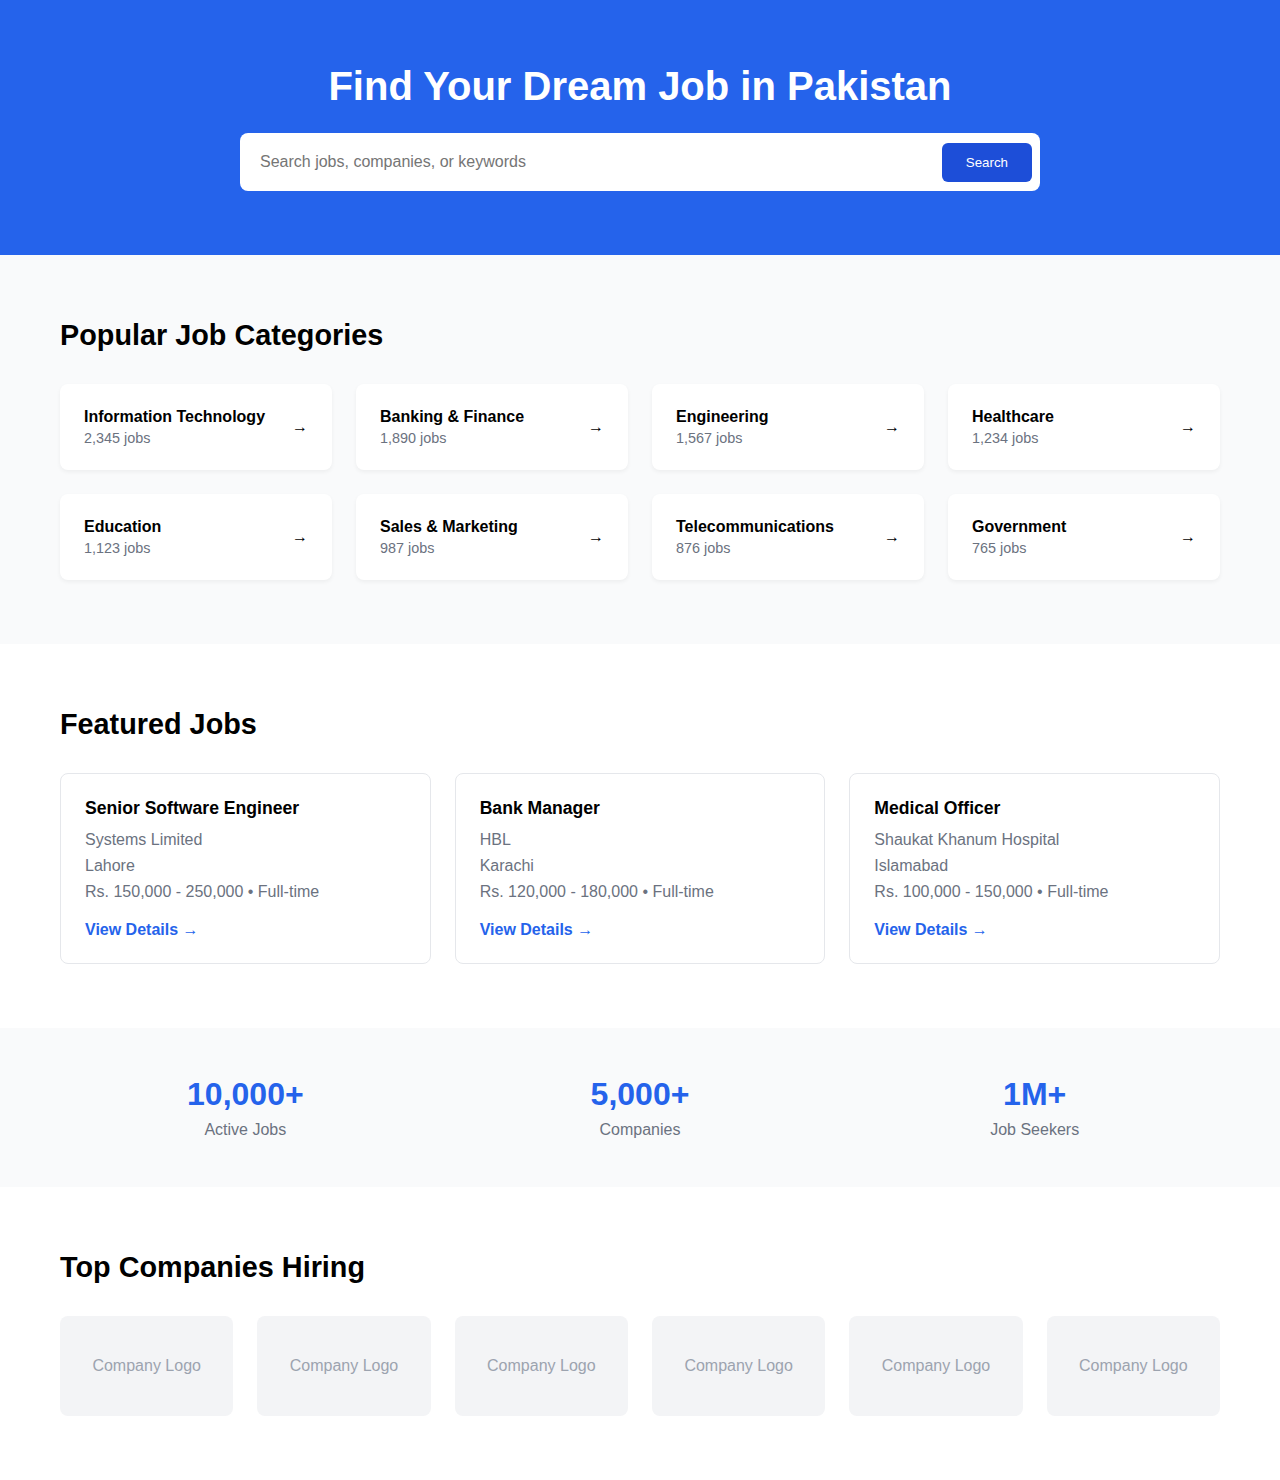
<file: index.html>
<!DOCTYPE html>
<html lang="en">
<head>
    <meta charset="UTF-8">
    <meta name="viewport" content="width=device-width, initial-scale=1.0">
    <title>Job Portal - Pakistan</title>
    <style>
        * {
            margin: 0;
            padding: 0;
            box-sizing: border-box;
            font-family: Arial, sans-serif;
        }

        .container {
            max-width: 1200px;
            margin: 0 auto;
            padding: 0 20px;
        }

        /* Hero Section */
        .hero {
            background-color: #2563eb;
            color: white;
            padding: 64px 0;
            text-align: center;
        }

        .hero h1 {
            font-size: 2.5rem;
            margin-bottom: 24px;
        }

        .search-box {
            max-width: 800px;
            margin: 0 auto;
            background: white;
            padding: 8px;
            border-radius: 8px;
            display: flex;
            align-items: center;
        }

        .search-box input {
            flex: 1;
            padding: 12px;
            border: none;
            outline: none;
            font-size: 1rem;
        }

        .search-btn {
            background: #1d4ed8;
            color: white;
            padding: 12px 24px;
            border: none;
            border-radius: 6px;
            cursor: pointer;
        }

        .search-btn:hover {
            background: #1e40af;
        }

        /* Job Categories */
        .categories {
            padding: 64px 0;
            background: #f9fafb;
        }

        .section-title {
            font-size: 1.8rem;
            margin-bottom: 32px;
        }

        .categories-grid {
            display: grid;
            grid-template-columns: repeat(auto-fit, minmax(250px, 1fr));
            gap: 24px;
        }

        .category-card {
            background: white;
            padding: 24px;
            border-radius: 8px;
            box-shadow: 0 2px 4px rgba(0,0,0,0.05);
            transition: box-shadow 0.3s ease;
        }

        .category-card:hover {
            box-shadow: 0 4px 6px rgba(0,0,0,0.1);
        }

        .category-info {
            display: flex;
            align-items: center;
            justify-content: space-between;
        }

        .category-name {
            font-weight: 600;
            margin-bottom: 4px;
        }

        .job-count {
            color: #6b7280;
            font-size: 0.9rem;
        }

        /* Featured Jobs */
        .featured-jobs {
            padding: 64px 0;
            background: white;
        }

        .jobs-grid {
            display: grid;
            grid-template-columns: repeat(auto-fit, minmax(300px, 1fr));
            gap: 24px;
        }

        .job-card {
            border: 1px solid #e5e7eb;
            padding: 24px;
            border-radius: 8px;
            transition: border-color 0.3s ease;
        }

        .job-card:hover {
            border-color: #2563eb;
        }

        .job-title {
            font-size: 1.1rem;
            font-weight: 600;
            margin-bottom: 12px;
        }

        .job-details {
            color: #6b7280;
            margin-bottom: 8px;
        }

        .view-job {
            color: #2563eb;
            text-decoration: none;
            font-weight: 600;
            display: inline-block;
            margin-top: 12px;
        }

        /* Statistics */
        .statistics {
            background: #f9fafb;
            padding: 48px 0;
        }

        .stats-grid {
            display: grid;
            grid-template-columns: repeat(auto-fit, minmax(200px, 1fr));
            gap: 24px;
            text-align: center;
        }

        .stat-number {
            font-size: 2rem;
            font-weight: 700;
            color: #2563eb;
            margin-bottom: 8px;
        }

        .stat-label {
            color: #6b7280;
        }

        /* Featured Companies */
        .companies {
            padding: 64px 0;
            background: white;
        }

        .companies-grid {
            display: grid;
            grid-template-columns: repeat(auto-fit, minmax(150px, 1fr));
            gap: 24px;
        }

        .company-logo {
            background: #f3f4f6;
            height: 100px;
            border-radius: 8px;
            display: flex;
            align-items: center;
            justify-content: center;
            color: #9ca3af;
        }

        /* Responsive Design */
        @media (max-width: 768px) {
            .hero h1 {
                font-size: 2rem;
            }

            .search-box {
                flex-direction: column;
                gap: 12px;
            }

            .search-box input {
                width: 100%;
            }

            .search-btn {
                width: 100%;
            }

            .section-title {
                font-size: 1.5rem;
            }
        }
    </style>
</head>
<body>
    <!-- Hero Section -->
    <div class="hero">
        <div class="container">
            <h1>Find Your Dream Job in Pakistan</h1>
            <div class="search-box">
                <input type="text" placeholder="Search jobs, companies, or keywords">
                <button class="search-btn">Search</button>
            </div>
        </div>
    </div>

    <!-- Job Categories -->
    <section class="categories">
        <div class="container">
            <h2 class="section-title">Popular Job Categories</h2>
            <div class="categories-grid">
                <!-- Category Cards -->
                <div class="category-card">
                    <div class="category-info">
                        <div>
                            <div class="category-name">Information Technology</div>
                            <div class="job-count">2,345 jobs</div>
                        </div>
                        <div>→</div>
                    </div>
                </div>
                <div class="category-card">
                    <div class="category-info">
                        <div>
                            <div class="category-name">Banking & Finance</div>
                            <div class="job-count">1,890 jobs</div>
                        </div>
                        <div>→</div>
                    </div>
                </div>
                <div class="category-card">
                    <div class="category-info">
                        <div>
                            <div class="category-name">Engineering</div>
                            <div class="job-count">1,567 jobs</div>
                        </div>
                        <div>→</div>
                    </div>
                </div>
                <div class="category-card">
                    <div class="category-info">
                        <div>
                            <div class="category-name">Healthcare</div>
                            <div class="job-count">1,234 jobs</div>
                        </div>
                        <div>→</div>
                    </div>
                </div>
                <div class="category-card">
                    <div class="category-info">
                        <div>
                            <div class="category-name">Education</div>
                            <div class="job-count">1,123 jobs</div>
                        </div>
                        <div>→</div>
                    </div>
                </div>
                <div class="category-card">
                    <div class="category-info">
                        <div>
                            <div class="category-name">Sales & Marketing</div>
                            <div class="job-count">987 jobs</div>
                        </div>
                        <div>→</div>
                    </div>
                </div>
                <div class="category-card">
                    <div class="category-info">
                        <div>
                            <div class="category-name">Telecommunications</div>
                            <div class="job-count">876 jobs</div>
                        </div>
                        <div>→</div>
                    </div>
                </div>
                <div class="category-card">
                    <div class="category-info">
                        <div>
                            <div class="category-name">Government</div>
                            <div class="job-count">765 jobs</div>
                        </div>
                        <div>→</div>
                    </div>
                </div>
            </div>
        </div>
    </section>

    <!-- Featured Jobs -->
    <section class="featured-jobs">
        <div class="container">
            <h2 class="section-title">Featured Jobs</h2>
            <div class="jobs-grid">
                <div class="job-card">
                    <h3 class="job-title">Senior Software Engineer</h3>
                    <div class="job-details">Systems Limited</div>
                    <div class="job-details">Lahore</div>
                    <div class="job-details">Rs. 150,000 - 250,000 • Full-time</div>
                    <a href="#" class="view-job">View Details →</a>
                </div>
                <div class="job-card">
                    <h3 class="job-title">Bank Manager</h3>
                    <div class="job-details">HBL</div>
                    <div class="job-details">Karachi</div>
                    <div class="job-details">Rs. 120,000 - 180,000 • Full-time</div>
                    <a href="#" class="view-job">View Details →</a>
                </div>
                <div class="job-card">
                    <h3 class="job-title">Medical Officer</h3>
                    <div class="job-details">Shaukat Khanum Hospital</div>
                    <div class="job-details">Islamabad</div>
                    <div class="job-details">Rs. 100,000 - 150,000 • Full-time</div>
                    <a href="#" class="view-job">View Details →</a>
                </div>
            </div>
        </div>
    </section>

    <!-- Statistics -->
    <section class="statistics">
        <div class="container">
            <div class="stats-grid">
                <div class="stat">
                    <div class="stat-number">10,000+</div>
                    <div class="stat-label">Active Jobs</div>
                </div>
                <div class="stat">
                    <div class="stat-number">5,000+</div>
                    <div class="stat-label">Companies</div>
                </div>
                <div class="stat">
                    <div class="stat-number">1M+</div>
                    <div class="stat-label">Job Seekers</div>
                </div>
            </div>
        </div>
    </section>

    <!-- Featured Companies -->
    <section class="companies">
        <div class="container">
            <h2 class="section-title">Top Companies Hiring</h2>
            <div class="companies-grid">
                <div class="company-logo">Company Logo</div>
                <div class="company-logo">Company Logo</div>
                <div class="company-logo">Company Logo</div>
                <div class="company-logo">Company Logo</div>
                <div class="company-logo">Company Logo</div>
                <div class="company-logo">Company Logo</div>
            </div>
        </div>
    </section>
</body>
</html>
</file>
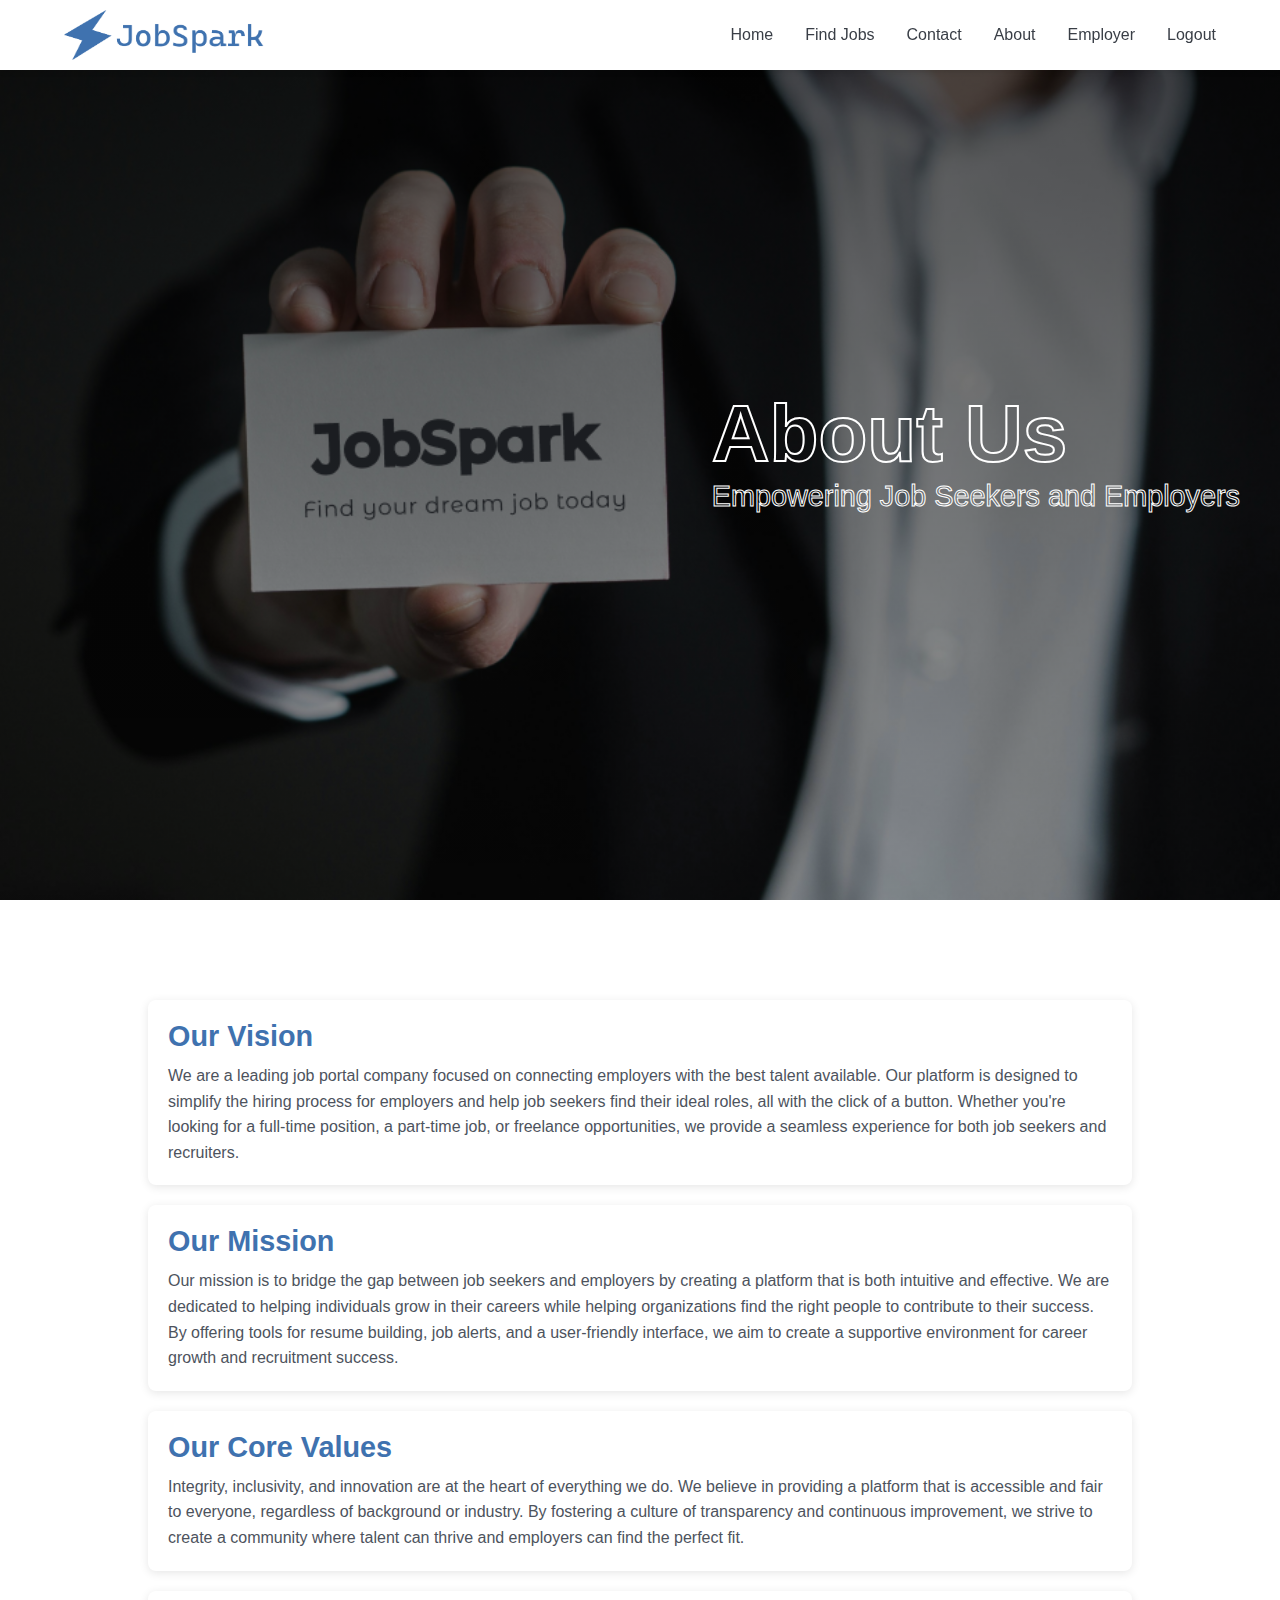
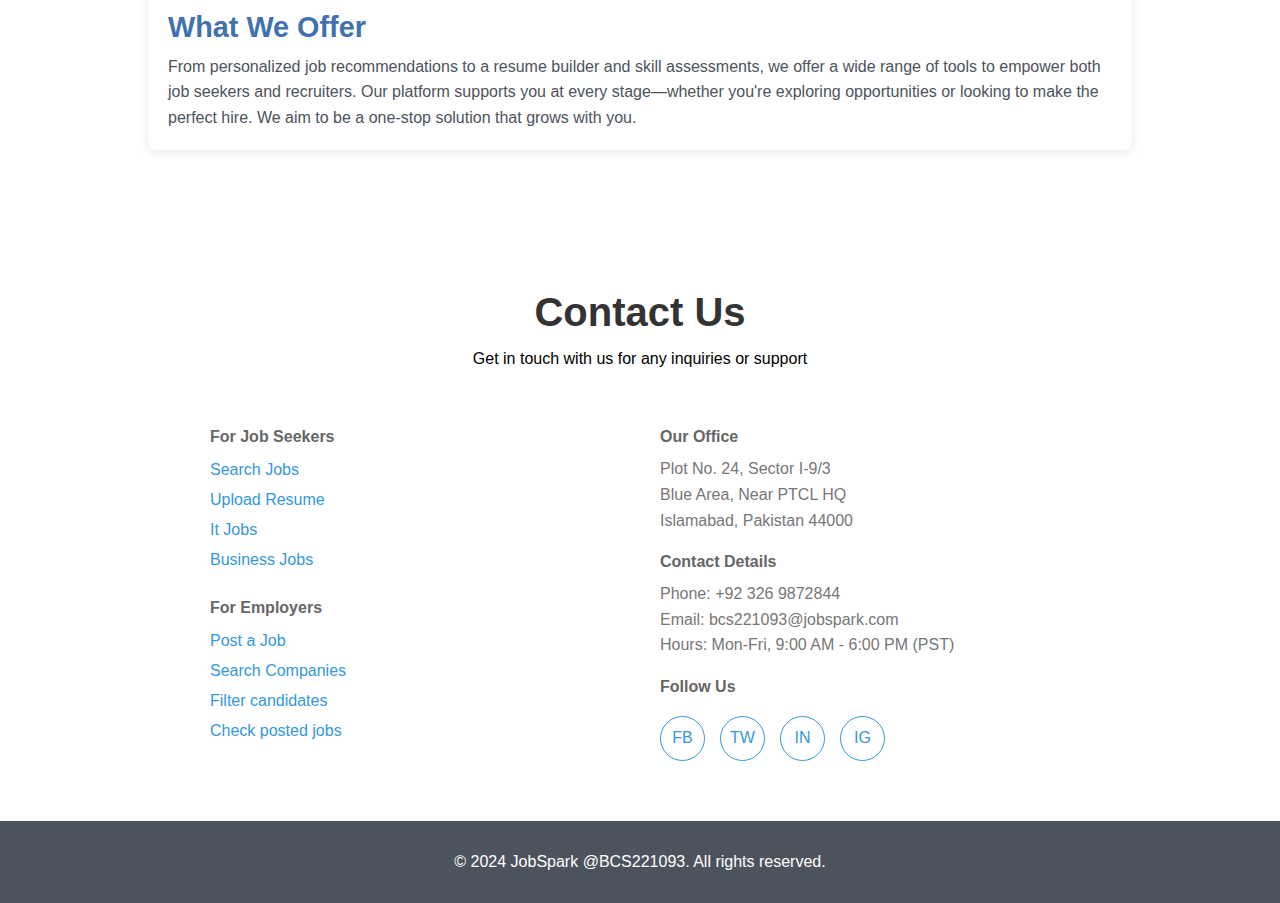
<file: AboutUsPage.html>
<!DOCTYPE html>
<html lang="en">
<head>
    <meta charset="UTF-8">
    <meta name="viewport" content="width=device-width, initial-scale=1.0">
    <title>About Us - Job Spark</title>
    <link rel="stylesheet" href="./styles/AboutUsPage/styles.css">
    <link rel="stylesheet" href="./styles/generalStyles.css">
    <link rel="stylesheet" href="./styles/HomePage/header.css">
    <link rel="stylesheet" href="./styles/HomePage/contact-section.css">
    <link rel="stylesheet" href="./styles/HomePage/footer.css">
    <link rel="stylesheet" href="./styles/HomePage/common-styles.css">
    <!-- The navbar and footer is same as Homepage so style
     are used from there.-->
</head>

<!-- 

    This page is made responsive using
    MEDIA QUERIES. styles in `./styles/AboutUsPage/styles.css`

-->
<body class="bg-light">
    <header id="header">
        <nav class="home-page-nav">
            <a href="#header" class="logo">
                <img src="./assets/logos/logo.png" alt="nav-logo">
            </a>
            <div class="nav-links">
                <a href="./HomePage.html#header">Home</a>
                <a href="./HomePage.html#jobs-section">Find Jobs</a>
                <a href="./#contact">Contact</a>
                <a href="#header">About</a>
                <a href="./EmployerPage.html">Employer</a>
                <a href="./LoginPage.html" class="btn-logout">Logout</a>
            </div>

            <!-- Ham-burger icon for mobile devices -->
            <div class="ham-burger">
                <a href="#header" class="menu-link">
                    <img src="./assets/icons/ham-burger.png" alt="ham-burger-icon">
                </a>
            </div>
        </nav>
    </header>

    <!-- JS CODE TO HANDLE NAV BAR RESPONSIVE-NESS ON MOBILE DEVICES -->
    <script>
        const hamBurger = document.querySelector('.ham-burger');
        const navLinks = document.querySelector('.nav-links');
        const toggleClasses = () => navLinks.classList.toggle('active')
        hamBurger.addEventListener('click', toggleClasses);
    </script>

    <section class="main-section">
        <div class="content">
            <h1 class="heading">About Us</h1>
            <p class="sub-heading">Empowering Job Seekers and Employers</p>
        </div>
    </section>

    <section class="info-section">
        <div class="info-box">
            <h3 class="info-heading">Our Vision</h3>
            <p class="info-text">
                We are a leading job portal company focused on connecting employers with the best talent available. Our platform is designed to simplify the hiring process for employers and help job seekers find their ideal roles, all with the click of a button. Whether you're looking for a full-time position, a part-time job, or freelance opportunities, we provide a seamless experience for both job seekers and recruiters.
            </p>
        </div>
        <div class="info-box">
            <h3 class="info-heading">Our Mission</h3>
            <p class="info-text">
                Our mission is to bridge the gap between job seekers and employers by creating a platform that is both intuitive and effective. We are dedicated to helping individuals grow in their careers while helping organizations find the right people to contribute to their success. By offering tools for resume building, job alerts, and a user-friendly interface, we aim to create a supportive environment for career growth and recruitment success.
            </p>
        </div>
        <div class="info-box">
            <h3 class="info-heading">Our Core Values</h3>
            <p class="info-text">
                Integrity, inclusivity, and innovation are at the heart of everything we do. We believe in providing a platform that is accessible and fair to everyone, regardless of background or industry. By fostering a culture of transparency and continuous improvement, we strive to create a community where talent can thrive and employers can find the perfect fit.
            </p>
        </div>
        <div class="info-box">
            <h3 class="info-heading">What We Offer</h3>
            <p class="info-text">
                From personalized job recommendations to a resume builder and skill assessments, we offer a wide range of tools to empower both job seekers and recruiters. Our platform supports you at every stage—whether you're exploring opportunities or looking to make the perfect hire. We aim to be a one-stop solution that grows with you.
            </p>
        </div>
    </section>


    <section class="contact-container-full" id="contact">
        <div class="contact-container">
            <div class="contact-header">
                <h2>Contact Us</h2>
            <p>Get in touch with us for any inquiries or support</p>
        </div>
        
        <div class="contact-content">
            <div class="contact-links">                
                <div class="link-group">
                    <h4>For Job Seekers</h4>
                    <ul class="link-list">
                        <li><a href="#">Search Jobs</a></li>
                        <li><a href="#">Upload Resume</a></li>
                        <li><a href="#">It Jobs</a></li>
                        <li><a href="#">Business Jobs</a></li>
                    </ul>
                </div>

                <div class="link-group">
                    <h4>For Employers</h4>
                    <ul class="link-list">
                        <li><a href="#">Post a Job</a></li>
                        <li><a href="#">Search Companies</a></li>
                        <li><a href="#">Filter candidates</a></li>
                        <li><a href="#">Check posted jobs</a></li>
                    </ul>
                </div>
            </div>
            
            <div class="contact-info">                
                <div class="contact-info-item">
                    <h4>Our Office</h4>
                    <p>Plot No. 24, Sector I-9/3</p>
                    <p>Blue Area, Near PTCL HQ</p>
                    <p>Islamabad, Pakistan 44000</p>
                </div>

                <div class="contact-info-item">
                    <h4>Contact Details</h4>
                    <p>Phone: +92 326 9872844</p>
                    <p>Email: bcs221093@jobspark.com</p>
                    <p>Hours: Mon-Fri, 9:00 AM - 6:00 PM (PST)</p>
                </div>
                
                <div class="contact-info-item">
                    <h4>Follow Us</h4>
                    <div class="social-links">
                        <a href="#" title="Facebook">FB</a>
                        <a href="#" title="Twitter">TW</a>
                        <a href="#" title="LinkedIn">IN</a>
                        <a href="#" title="Instagram">IG</a>
                    </div>
                </div>
            </div>
        </div>
        </div>
    </section>

   <footer>
        <p>&copy; 2024 JobSpark @BCS221093. All rights reserved.</p>
    </footer>

</body>
</html>
</file>
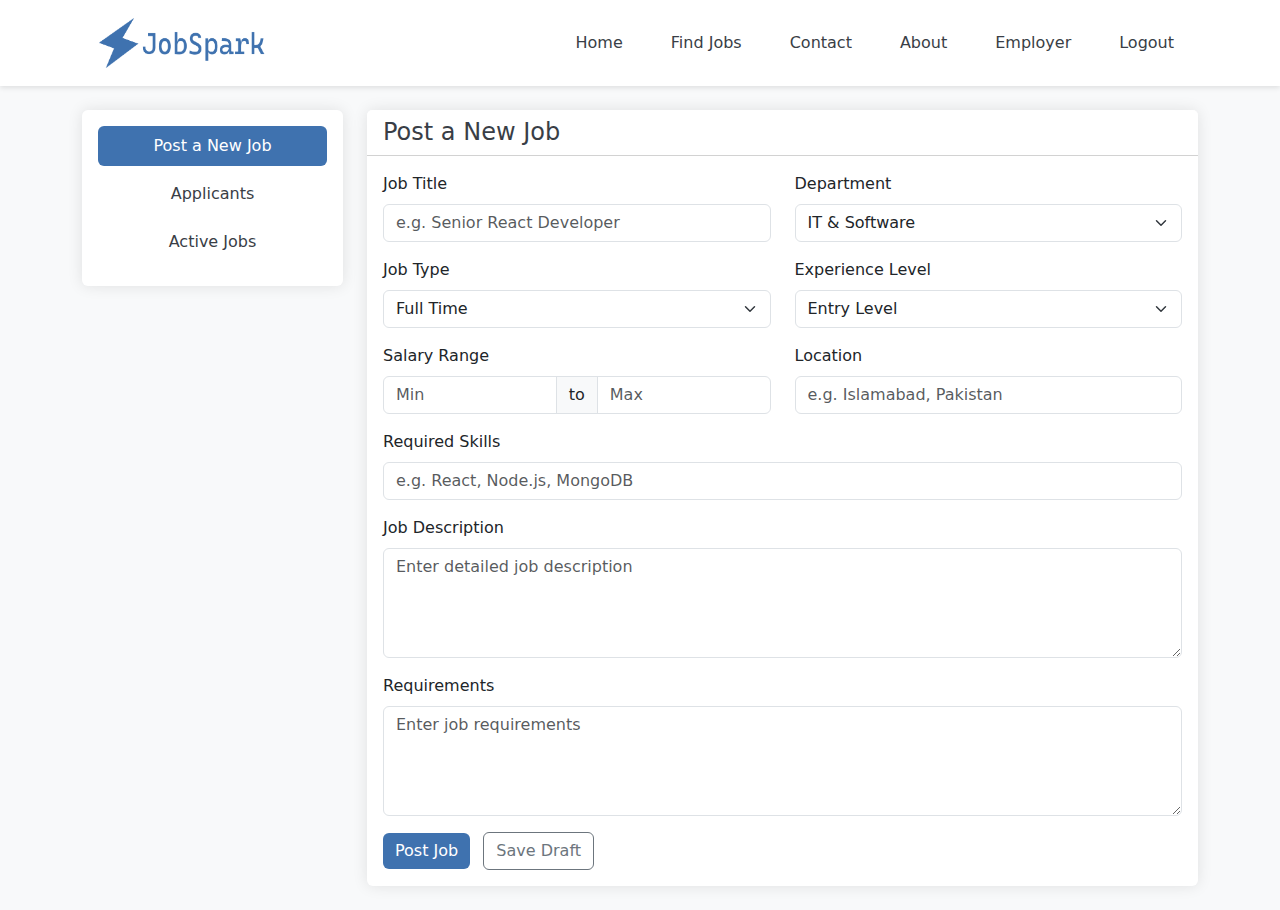
<file: EmployerPage.html>
<!DOCTYPE html>
<html lang="en">
<head>
    <meta charset="UTF-8">
    <meta name="viewport" content="width=device-width, initial-scale=1.0">
    <title>Employer Dashboard</title>
    <link href="https://cdnjs.cloudflare.com/ajax/libs/bootstrap/5.3.2/css/bootstrap.min.css" rel="stylesheet">
    <link rel="stylesheet" href="./styles/EmployerPage/styles.css">
</head>
<!-- 

    RESPONSIVE USING BOOTSTRAP

-->
<body class="bg-light">
    <header class="custom-header">
        <nav class="navbar navbar-expand-lg">
            <div class="container">
                <!-- Logo -->
                <a class="navbar-brand" href="#">
                    <img src="./assets/logos/logo.png" alt="nav-logo">
                </a>

                <!-- Mobile Toggle Button -->
                <button class="navbar-toggler" type="button" data-bs-toggle="collapse" data-bs-target="#navbarNav">
                    <span class="navbar-toggler-icon"></span>
                </button>

                <!-- Navigation Links -->
                <div class="collapse navbar-collapse" id="navbarNav">
                    <ul class="navbar-nav ms-auto">
                        <li class="nav-item">
                            <a class="nav-link" href="./HomePage.html#header">Home</a>
                        </li>
                        <li class="nav-item">
                            <a class="nav-link" href="./HomePage.html">Find Jobs</a>
                        </li>
                        <li class="nav-item">
                            <a class="nav-link" href="./HomePage.html#contact">Contact</a>
                        </li>
                        <li class="nav-item">
                            <a class="nav-link" href="./AboutUsPage.html">About</a>
                        </li>
                        <li class="nav-item">
                            <a class="nav-link" href="./EmployerPage.html">Employer</a>
                        </li>
                        <li class="nav-item">
                            <a class="nav-link" href="./LoginPage.html">Logout</a>
                        </li>
                    </ul>
                </div>
            </div>
        </nav>
    </header>

    <div class="container py-4">
        <div class="row">
            <!-- Sidebar Navigation -->
            <div class="col-lg-3 mb-4">
                <div class="card">
                    <div class="card-body">
                        <div class="nav flex-column nav-pills">
                            <button class="nav-link active mb-2" data-bs-toggle="pill" data-bs-target="#post-job">
                                Post a New Job
                            </button>
                            <button class="nav-link mb-2" data-bs-toggle="pill" data-bs-target="#applicants">
                                Applicants
                            </button>
                            <button class="nav-link mb-2" data-bs-toggle="pill" data-bs-target="#active-jobs">
                                Active Jobs
                            </button>
                        </div>
                    </div>
                </div>
            </div>

            <!-- Main Content -->
            <div class="col-lg-9">
                <div class="tab-content">
                    <!-- Post Job Form -->
                    <div class="tab-pane fade show active" id="post-job">
                        <div class="card">
                            <div class="card-header bg-white">
                                <h4 class="mb-0 text-custom-dark">Post a New Job</h4>
                            </div>
                            <div class="card-body">
                                <form>
                                    <div class="row">
                                        <div class="col-md-6 mb-3">
                                            <label class="form-label">Job Title</label>
                                            <input type="text" class="form-control" placeholder="e.g. Senior React Developer">
                                        </div>
                                        <div class="col-md-6 mb-3">
                                            <label class="form-label">Department</label>
                                            <select class="form-select">
                                                <option>IT & Software</option>
                                                <option>Design</option>
                                                <option>Marketing</option>
                                                <option>Sales</option>
                                                <option>Other</option>
                                            </select>
                                        </div>
                                        <div class="col-md-6 mb-3">
                                            <label class="form-label">Job Type</label>
                                            <select class="form-select">
                                                <option>Full Time</option>
                                                <option>Part Time</option>
                                                <option>Contract</option>
                                                <option>Internship</option>
                                            </select>
                                        </div>
                                        <div class="col-md-6 mb-3">
                                            <label class="form-label">Experience Level</label>
                                            <select class="form-select">
                                                <option>Entry Level</option>
                                                <option>Mid Level</option>
                                                <option>Senior Level</option>
                                                <option>Expert</option>
                                            </select>
                                        </div>
                                        <div class="col-md-6 mb-3">
                                            <label class="form-label">Salary Range</label>
                                            <div class="input-group">
                                                <input type="number" class="form-control" placeholder="Min" min="0">
                                                <span class="input-group-text">to</span>
                                                <input type="number" class="form-control" placeholder="Max" min="0">
                                            </div>
                                        </div>
                                        <div class="col-md-6 mb-3">
                                            <label class="form-label">Location</label>
                                            <input type="text" class="form-control" placeholder="e.g. Islamabad, Pakistan">
                                        </div>
                                        <div class="col-12 mb-3">
                                            <label class="form-label">Required Skills</label>
                                            <input type="text" class="form-control" placeholder="e.g. React, Node.js, MongoDB">
                                        </div>
                                        <div class="col-12 mb-3">
                                            <label class="form-label">Job Description</label>
                                            <textarea class="form-control" rows="4" placeholder="Enter detailed job description"></textarea>
                                        </div>
                                        <div class="col-12 mb-3">
                                            <label class="form-label">Requirements</label>
                                            <textarea class="form-control" rows="4" placeholder="Enter job requirements"></textarea>
                                        </div>
                                        <div class="col-12">
                                            <button type="submit" class="btn btn-custom-primary">Post Job</button>
                                            <button type="button" class="btn btn-outline-secondary ms-2">Save Draft</button>
                                        </div>
                                    </div>
                                </form>
                            </div>
                        </div>
                    </div>

                    <!-- Applicants List -->
                    <div class="tab-pane fade" id="applicants">
                        <div class="card">
                            <div class="card-header bg-white d-flex justify-content-between align-items-center">
                                <h4 class="mb-0 text-custom-dark">Recent Applicants</h4>
                                <div class="input-group w-auto">
                                    <input type="text" class="form-control" placeholder="Search applicants...">
                                    <button class="btn btn-custom-primary">Search</button>
                                </div>
                            </div>
                            <div class="card-body">
                                <div class="row">
                                    <!-- Sample Applicant Card -->
                                    <div class="col-md-6 mb-3">
                                        <div class="card applicant-card">
                                            <div class="card-body">
                                                <div class="d-flex justify-content-between">
                                                    <h5 class="card-title">John Doe</h5>
                                                    <span class="badge bg-custom-primary">New</span>
                                                </div>
                                                <p class="card-text">Applied for: Senior React Developer</p>
                                                <p class="small text-muted">Experience: 5 years</p>
                                                <div class="d-flex justify-content-between align-items-center">
                                                    <button class="btn btn-sm btn-custom-primary">View Profile</button>
                                                    <div class="btn-group">
                                                        <button class="btn btn-sm btn-outline-success">Shortlist</button>
                                                        <button class="btn btn-sm btn-outline-danger">Reject</button>
                                                    </div>
                                                </div>
                                            </div>
                                        </div>
                                    </div>
                                    <div class="col-md-6 mb-3">
                                        <div class="card applicant-card">
                                            <div class="card-body">
                                                <div class="d-flex justify-content-between">
                                                    <h5 class="card-title">Sarah Wilson</h5>
                                                    <span class="badge bg-custom-primary">New</span>
                                                </div>
                                                <p class="card-text">Applied for: UI/UX Designer</p>
                                                <p class="small text-muted">Experience: 3 years</p>
                                                <div class="d-flex justify-content-between align-items-center">
                                                    <button class="btn btn-sm btn-custom-primary">View Profile</button>
                                                    <div class="btn-group">
                                                        <button class="btn btn-sm btn-outline-success">Shortlist</button>
                                                        <button class="btn btn-sm btn-outline-danger">Reject</button>
                                                    </div>
                                                </div>
                                            </div>
                                        </div>
                                    </div>

                                    <div class="col-md-6 mb-3">
                                        <div class="card applicant-card">
                                            <div class="card-body">
                                                <div class="d-flex justify-content-between">
                                                    <h5 class="card-title">Michael Chen</h5>
                                                    <span class="badge bg-custom-secondary">Reviewed</span>
                                                </div>
                                                <p class="card-text">Applied for: Full Stack Developer</p>
                                                <p class="small text-muted">Experience: 4 years</p>
                                                <div class="d-flex justify-content-between align-items-center">
                                                    <button class="btn btn-sm btn-custom-primary">View Profile</button>
                                                    <div class="btn-group">
                                                        <button class="btn btn-sm btn-outline-success">Shortlist</button>
                                                        <button class="btn btn-sm btn-outline-danger">Reject</button>
                                                    </div>
                                                </div>
                                            </div>
                                        </div>
                                    </div>

                                    <div class="col-md-6 mb-3">
                                        <div class="card applicant-card">
                                            <div class="card-body">
                                                <div class="d-flex justify-content-between">
                                                    <h5 class="card-title">Emma Thompson</h5>
                                                    <span class="badge bg-success">Shortlisted</span>
                                                </div>
                                                <p class="card-text">Applied for: Product Manager</p>
                                                <p class="small text-muted">Experience: 6 years</p>
                                                <div class="d-flex justify-content-between align-items-center">
                                                    <button class="btn btn-sm btn-custom-primary">View Profile</button>
                                                    <div class="btn-group">
                                                        <button class="btn btn-sm btn-outline-success">Shortlist</button>
                                                        <button class="btn btn-sm btn-outline-danger">Reject</button>
                                                    </div>
                                                </div>
                                            </div>
                                        </div>
                                    </div>
                                </div>
                            </div>
                        </div>
                    </div>


                    <div class="tab-pane fade" id="active-jobs">
                        <div class="card">
                            <div class="card-header bg-white d-flex justify-content-between align-items-center">
                                <h4 class="mb-0 text-custom-dark">Active Job Listings</h4>
                                <div class="input-group w-auto">
                                    <input type="text" class="form-control" placeholder="Search jobs...">
                                    <button class="btn btn-custom-primary">Search</button>
                                </div>
                            </div>
                            <div class="card-body">
                                <div class="row">
                                    <!-- Active Job Cards -->
                                    <div class="col-md-6 mb-3">
                                        <div class="card applicant-card">
                                            <div class="card-body">
                                                <div class="d-flex justify-content-between mb-2">
                                                    <h5 class="card-title">Senior React Developer</h5>
                                                    <span class="badge bg-success">Active</span>
                                                </div>
                                                <p class="card-text text-muted mb-2">Full Time • Islamabad</p>
                                                <p class="small mb-2">Posted 2 days ago • 15 applicants</p>
                                                <div class="mb-3">
                                                    <span class="badge bg-light text-dark me-1">React</span>
                                                    <span class="badge bg-light text-dark me-1">Node.js</span>
                                                    <span class="badge bg-light text-dark">MongoDB</span>
                                                </div>
                                                <div class="d-flex justify-content-between align-items-center">
                                                    <button class="btn btn-sm btn-custom-primary">View Details</button>
                                                    <button class="btn btn-sm btn-outline-danger">Close Listing</button>
                                                </div>
                                            </div>
                                        </div>
                                    </div>

                                    <div class="col-md-6 mb-3">
                                        <div class="card applicant-card">
                                            <div class="card-body">
                                                <div class="d-flex justify-content-between mb-2">
                                                    <h5 class="card-title">UI/UX Designer</h5>
                                                    <span class="badge bg-success">Active</span>
                                                </div>
                                                <p class="card-text text-muted mb-2">Full Time • Remote</p>
                                                <p class="small mb-2">Posted 5 days ago • 23 applicants</p>
                                                <div class="mb-3">
                                                    <span class="badge bg-light text-dark me-1">Figma</span>
                                                    <span class="badge bg-light text-dark me-1">Adobe XD</span>
                                                    <span class="badge bg-light text-dark">Sketch</span>
                                                </div>
                                                <div class="d-flex justify-content-between align-items-center">
                                                    <button class="btn btn-sm btn-custom-primary">View Details</button>
                                                    <button class="btn btn-sm btn-outline-danger">Close Listing</button>
                                                </div>
                                            </div>
                                        </div>
                                    </div>

                                    <div class="col-md-6 mb-3">
                                        <div class="card applicant-card">
                                            <div class="card-body">
                                                <div class="d-flex justify-content-between mb-2">
                                                    <h5 class="card-title">Product Manager</h5>
                                                    <span class="badge bg-success">Active</span>
                                                </div>
                                                <p class="card-text text-muted mb-2">Full Time • Lahore</p>
                                                <p class="small mb-2">Posted 1 week ago • 28 applicants</p>
                                                <div class="mb-3">
                                                    <span class="badge bg-light text-dark me-1">Agile</span>
                                                    <span class="badge bg-light text-dark me-1">Scrum</span>
                                                    <span class="badge bg-light text-dark">JIRA</span>
                                                </div>
                                                <div class="d-flex justify-content-between align-items-center">
                                                    <button class="btn btn-sm btn-custom-primary">View Details</button>
                                                    <button class="btn btn-sm btn-outline-danger">Close Listing</button>
                                                </div>
                                            </div>
                                        </div>
                                    </div>

                                    <div class="col-md-6 mb-3">
                                        <div class="card applicant-card">
                                            <div class="card-body">
                                                <div class="d-flex justify-content-between mb-2">
                                                    <h5 class="card-title">DevOps Engineer</h5>
                                                    <span class="badge bg-success">Active</span>
                                                </div>
                                                <p class="card-text text-muted mb-2">Full Time • Karachi</p>
                                                <p class="small mb-2">Posted 3 days ago • 12 applicants</p>
                                                <div class="mb-3">
                                                    <span class="badge bg-light text-dark me-1">AWS</span>
                                                    <span class="badge bg-light text-dark me-1">Docker</span>
                                                    <span class="badge bg-light text-dark">Kubernetes</span>
                                                </div>
                                                <div class="d-flex justify-content-between align-items-center">
                                                    <button class="btn btn-sm btn-custom-primary">View Details</button>
                                                    <button class="btn btn-sm btn-outline-danger">Close Listing</button>
                                                </div>
                                            </div>
                                        </div>
                                    </div>
                                </div>
                            </div>
                        </div>
                    </div>
                </div>
            </div>
        </div>
    </div>

    <script src="https://cdnjs.cloudflare.com/ajax/libs/bootstrap/5.3.2/js/bootstrap.bundle.min.js"></script>
</body>
</html>
</file>
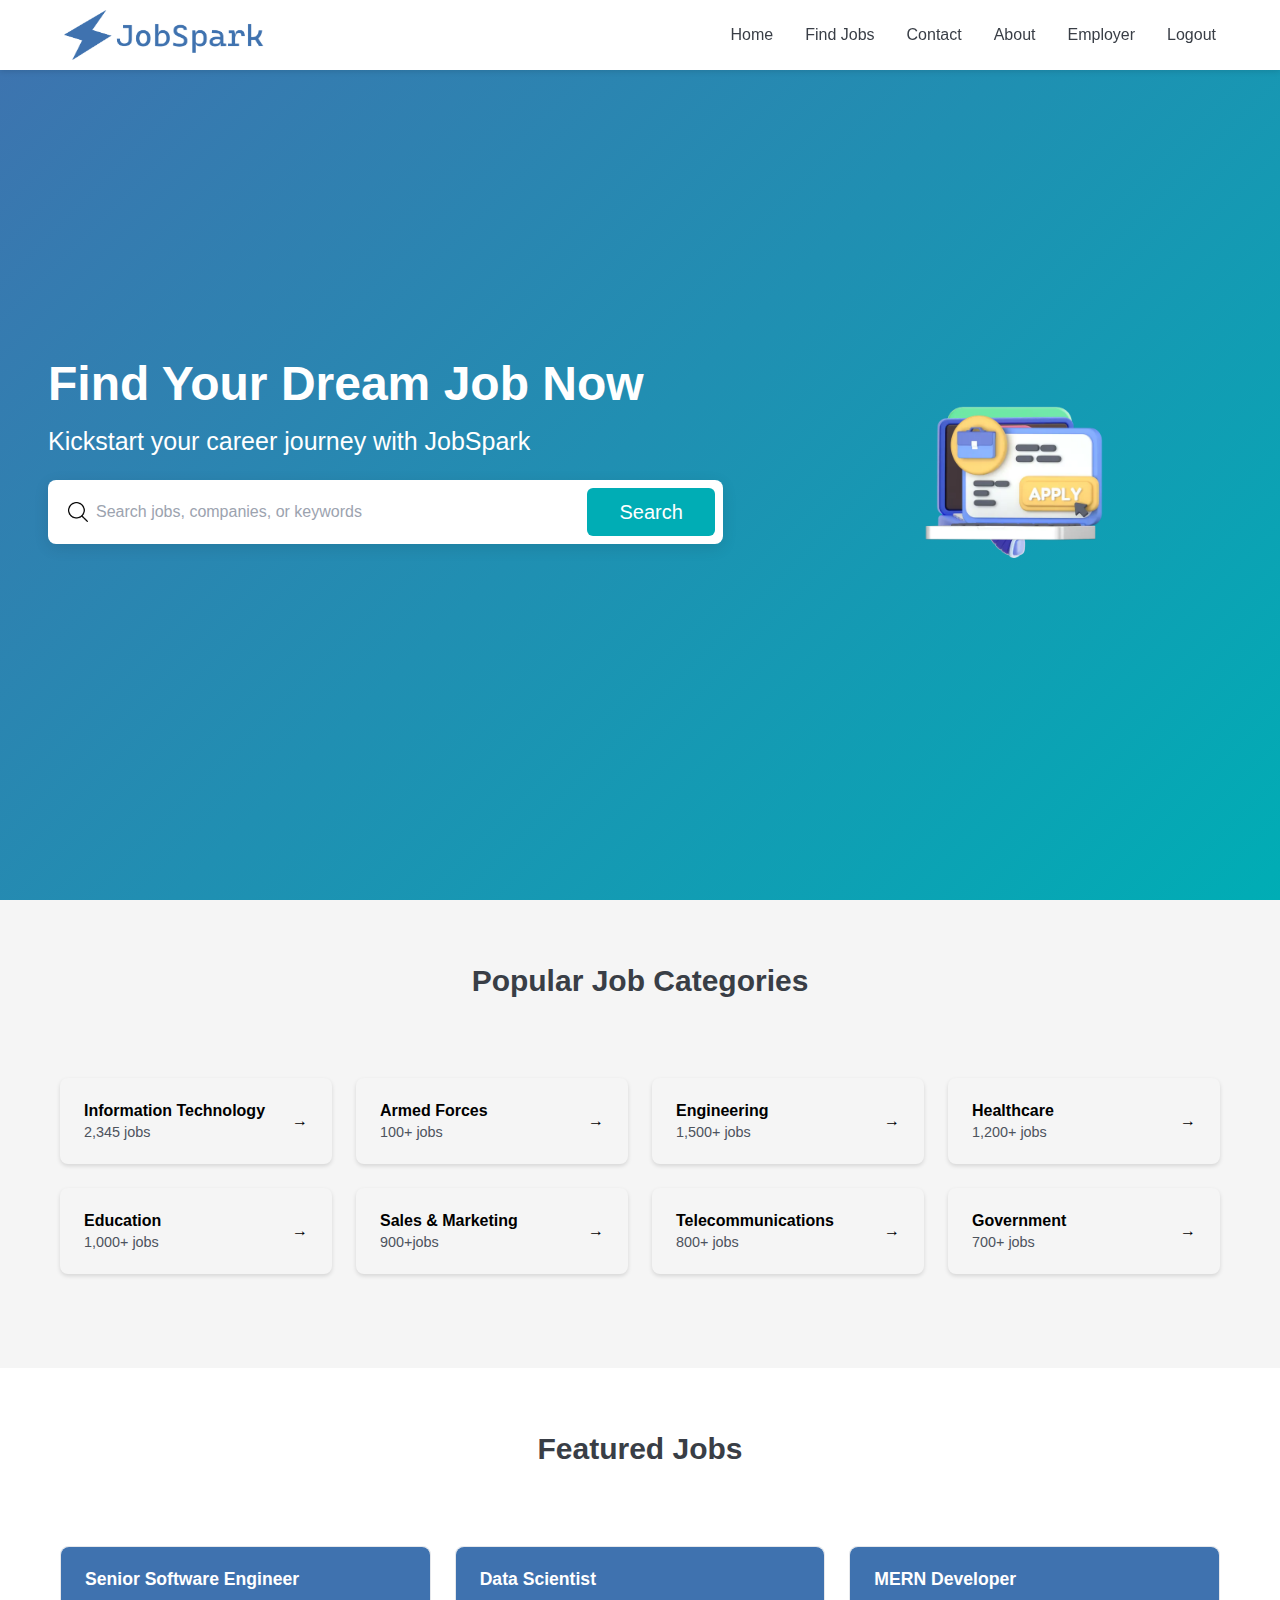
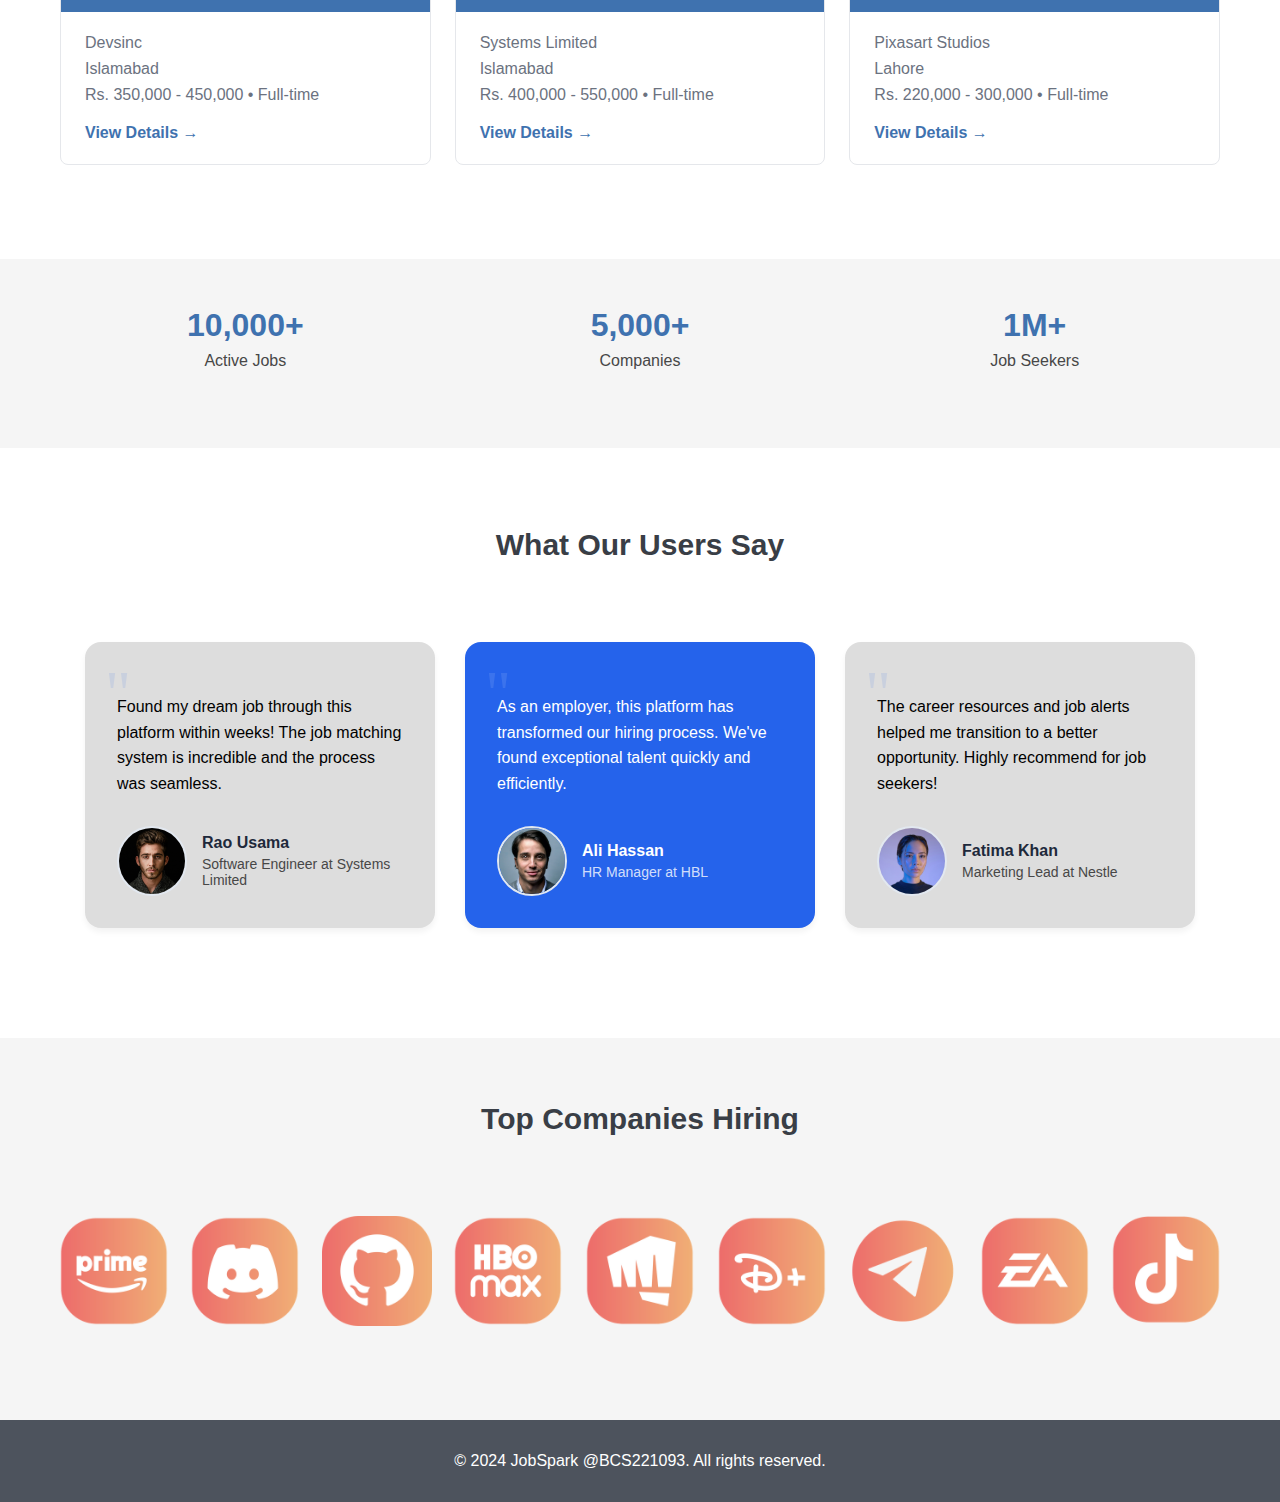
<file: HomePage.html>
<!DOCTYPE html>
<html lang="en">
<head>
    <meta charset="UTF-8">
    <meta name="viewport" content="width=device-width, initial-scale=1.0">
    <link rel="stylesheet" href="./styles/generalStyles.css">
    <link rel="stylesheet" href="./styles/HomePage/header.css">
    <link rel="stylesheet" href="./styles/HomePage/hero-section.css">
    <link rel="stylesheet" href="./styles/HomePage/categories-section.css">
    <link rel="stylesheet" href="./styles/HomePage/popular-jobs-section.css">
    <link rel="stylesheet" href="./styles/HomePage/companies-section.css">
    <link rel="stylesheet" href="./styles/HomePage/stats-section.css">
    <link rel="stylesheet" href="./styles/HomePage/testimonials-section.css">
    <link rel="stylesheet" href="./styles/HomePage/contact-section.css">
    <link rel="stylesheet" href="./styles/HomePage/footer.css">
    <link rel="stylesheet" href="./styles/HomePage/common-styles.css">
    <title>JobSpark - Your Dream Jobs</title>
</head>

<!--
    The styles of each section is in different file mentioned in comments
    and common styles and responsiveness styles are in 
    common-styles.css in ./styles/HomePage/
-->

<body>
    <!-- Header section with Navbar - STYLES in header.css-->
    <header id="header">
        <nav>
            <a href="#" class="logo"><img src="./assets/logos/logo.png" alt="nav-logo"></a>
            <div class="nav-links">
                <a href="#header">Home</a>
                <a href="#jobs-section">Find Jobs</a>
                <a href="./AboutUsPage.html#contact">Contact</a>
                <a href="./AboutUsPage.html">About</a>
                <a href="./EmployerPage.html">Employer</a>
                <a href="./LoginPage.html">Logout</a>
            </div>
        </nav>
    </header>
    <!-- Hero Section with search bar - STYLES in hero-section.css -->
    <section class="hero">
        <div class="hero-content">
            <h1>Find your dream job now</h1>
            <h6>Kickstart your career journey with JobSpark</h6>
            <div class="search-box">
                <form class="search-form">
                    <div class="input-wrapper">
                        <img src="./assets/icons/search.png" alt="search-icon" class="search-icon">
                        <input type="text" placeholder="Search jobs, companies, or keywords" class="search-input">
                    </div>
                    <button type="submit" class="search-btn">Search</button>
                </form>
            </div>
        </div>
        <div class="image-animation-container">
            <div class="rotating-circle">
                <div class="image-container">
                    <img src="./assets/images/hiring.png" alt="Job Image 1">
                </div>
                <div class="image-container">
                    <img src="./assets/images/laptop.png" alt="Job Image 2">
                </div>
                <div class="image-container">
                    <img src="./assets/images/apply.png" alt="Job Image 3">
                </div>
            </div>
        </div>
    </section>

    <!-- Popular Job Categories Sections  - STYLES in categories-section.css-->
    <section class="categories">
        <div class="container">
            <h2 class="section-title">Popular Job Categories</h2>
            <div class="categories-grid">
                <div class="category-card">
                    <div class="category-info">
                        <div>
                            <div class="category-name">Information Technology</div>
                            <div class="job-count">2,345 jobs</div>
                        </div>
                        <div>→</div>
                    </div>
                </div>
                <div class="category-card">
                    <div class="category-info">
                        <div>
                            <div class="category-name">Armed Forces</div>
                            <div class="job-count">100+ jobs</div>
                        </div>
                        <div>→</div>
                    </div>
                </div>
                <div class="category-card">
                    <div class="category-info">
                        <div>
                            <div class="category-name">Engineering</div>
                            <div class="job-count">1,500+ jobs</div>
                        </div>
                        <div>→</div>
                    </div>
                </div>
                <div class="category-card">
                    <div class="category-info">
                        <div>
                            <div class="category-name">Healthcare</div>
                            <div class="job-count">1,200+ jobs</div>
                        </div>
                        <div>→</div>
                    </div>
                </div>
                <div class="category-card">
                    <div class="category-info">
                        <div>
                            <div class="category-name">Education</div>
                            <div class="job-count">1,000+ jobs</div>
                        </div>
                        <div>→</div>
                    </div>
                </div>
                <div class="category-card">
                    <div class="category-info">
                        <div>
                            <div class="category-name">Sales & Marketing</div>
                            <div class="job-count">900+jobs</div>
                        </div>
                        <div>→</div>
                    </div>
                </div>
                <div class="category-card">
                    <div class="category-info">
                        <div>
                            <div class="category-name">Telecommunications</div>
                            <div class="job-count">800+ jobs</div>
                        </div>
                        <div>→</div>
                    </div>
                </div>
                <div class="category-card">
                    <div class="category-info">
                        <div>
                            <div class="category-name">Government</div>
                            <div class="job-count">700+ jobs</div>
                        </div>
                        <div>→</div>
                    </div>
                </div>
            </div>
        </div>
    </section>

    <!-- Featured Jobs  - STYLES in popular-jobs-sections.css-->
    <section class="featured-jobs" id="jobs-section">
        <div class="container">
            <h2 class="section-title">Featured Jobs</h2>
            <div class="jobs-grid">
                <div class="job-card">
                    <div class="card-header">
                        <h3 class="job-title">Senior Software Engineer</h3>
                    </div>
                    <div class="card-body">
                        <div class="job-details">Devsinc</div>
                        <div class="job-details">Islamabad</div>
                        <div class="job-details">Rs. 350,000 - 450,000 • Full-time</div>
                        <a href="#" class="view-job">View Details →</a>
                    </div>
                </div>
                <div class="job-card">
                    <div class="card-header">
                        <h3 class="job-title">Data Scientist</h3>
                    </div>
                    <div class="card-body">
                        <div class="job-details">Systems Limited</div>
                        <div class="job-details">Islamabad</div>
                        <div class="job-details">Rs. 400,000 - 550,000 • Full-time</div>
                        <a href="#" class="view-job">View Details →</a>
                    </div>
                </div>
                <div class="job-card">
                    <div class="card-header">
                        <h3 class="job-title">MERN Developer</h3>
                    </div>
                    <div class="card-body">
                        <div class="job-details">Pixasart Studios</div>
                        <div class="job-details">Lahore</div>
                        <div class="job-details">Rs. 220,000 - 300,000 • Full-time</div>
                        <a href="#" class="view-job">View Details →</a>
                    </div>
                </div>
            </div>
        </div>
    </section>

    <!-- Statistics  - STYLES in stats-section.css-->
    <section class="statistics">
        <div class="container">
            <div class="stats-flex">
                <div class="stat">
                    <div class="stat-number">10,000+</div>
                    <div class="stat-label">Active Jobs</div>
                </div>
                <div class="stat">
                    <div class="stat-number">5,000+</div>
                    <div class="stat-label">Companies</div>
                </div>
                <div class="stat">
                    <div class="stat-number">1M+</div>
                    <div class="stat-label">Job Seekers</div>
                </div>
            </div>
        </div>
    </section>


    <!-- Testomonial Section - STYLES in testimonials-section.css -->
    <section class="testimonials">
        <div class="container">
            <h2 class="section-title">What Our Users Say</h2>
            <div class="testimonials-grid">
                <!-- Testimonial 1 -->
                <div class="testimonial-card">
                    <div class="quote-icon">"</div>
                    <p class="testimonial-text">
                        Found my dream job through this platform within weeks! The job matching system is incredible and the process was seamless.
                    </p>
                    <div class="testimonial-author">
                        <div class="author-img">
                            <img src="./assets/images/Rao-Usama.jpg" alt="User 1">
                        </div>
                        <div class="author-info">
                            <h4 class="author-name">Rao Usama</h4>
                            <p class="author-role">Software Engineer at Systems Limited</p>
                        </div>
                    </div>
                </div>

                <!-- Testimonial 2 -->
                <div class="testimonial-card accent">
                    <div class="quote-icon">"</div>
                    <p class="testimonial-text">
                        As an employer, this platform has transformed our hiring process. We've found exceptional talent quickly and efficiently.
                    </p>
                    <div class="testimonial-author">
                        <div class="author-img">
                            <img src="./assets/images/Ali-Hassan.jpg" alt="User 2">
                        </div>
                        <div class="author-info">
                            <h4 class="author-name">Ali Hassan</h4>
                            <p class="author-role">HR Manager at HBL</p>
                        </div>
                    </div>
                </div>

                <!-- Testimonial 3 -->
                <div class="testimonial-card">
                    <div class="quote-icon">"</div>
                    <p class="testimonial-text">
                        The career resources and job alerts helped me transition to a better opportunity. Highly recommend for job seekers!
                    </p>
                    <div class="testimonial-author">
                        <div class="author-img">
                            <img src="./assets/images/Fatima-Khan.jpg" alt="User 3">
                        </div>
                        <div class="author-info">
                            <h4 class="author-name">Fatima Khan</h4>
                            <p class="author-role">Marketing Lead at Nestle</p>
                        </div>
                    </div>
                </div>
            </div>
        </div>
    </section>

    <!-- Featured Companies  - STYLES in companies-section.css-->
    <section class="companies">
        <div class="container">
            <h2 class="section-title">Top Companies Hiring</h2>
            <div class="companies-grid">
                <div class="company-logo">
                    <img title="AMAZON" src="./assets/logos/amazon-prime-video.png" alt="company-logo">
                </div>
                <div class="company-logo">
                    <img title="DISCORD" src="./assets/logos/discord.png" alt="company-logo">
                </div>
                <div class="company-logo">
                    <img title="GITHUB" src="./assets/logos/github.png" alt="company-logo">
                </div>
                <div class="company-logo">
                    <img title="HBO" src="./assets/logos/hbo-max.png" alt="company-logo">
                </div>
                <div class="company-logo">
                    <img title="RIOT" src="./assets/logos/riot-games.png" alt="company-logo">
                </div>
                <div class="company-logo">
                    <img title="DISNEY" src="./assets/logos/disney-plus.png" alt="company-logo">
                </div>
                <div class="company-logo">
                    <img title="TELEGRAM" src="./assets/logos/telegram.png" alt="company-logo">
                </div>
                <div class="company-logo">
                    <img title="ELECTRONIC ARTS" src="./assets/logos/electronic-arts.png" alt="company-logo">
                </div>
                 <div class="company-logo">
                    <img title="TIKTOK" src="./assets/logos/tiktok.png" alt="company-logo">
                </div>
            </div>
        </div>
    </section>
    
    <!-- Footer Section  - STYLES in footer.css -->
    <footer>
        <p>&copy; 2024 JobSpark @BCS221093. All rights reserved.</p>
    </footer>
</body>
</html>
</file>
<file: styles/AboutUsPage/styles.css>
:root {
    --primary: #3F72AF;
    --primary-light: #5488c7;
    --secondary: #00ADB5;
    --secondary-light: #00c2cc;
    --dark: #393E46;
    --dark-light: #4d535d;
    --white: #ffffff;
    --gray: #f5f5f5;
}

.content {
    position: relative;
    z-index: 2; 
    color: #fff;
    text-align: left;
    padding: 20px;
}

.main-section {
    background-color: var(--primary-light);
    background-image: url('../../assets/images/register-back.png');
    background-size: cover;
    background-repeat: no-repeat;
    background-position: center;
    padding: 50px 20px;
    height: 100vh;
    display: flex;
    justify-content: center;
    align-items: flex-end;
    flex-direction: column;
    text-align: center;
}

.main-section::after {
    content: "";
    position: absolute;
    top: 0;
    left: 0;
    width: 100%;
    height: 100%;
    background: linear-gradient(to bottom, rgba(0, 0, 0, 0.678), rgba(0, 0, 0, 0.377)); /* Black gradient with opacity */
    z-index: 1; /* Ensures the gradient overlays the image */
}

.heading {
    font-size: 5rem;
    color: transparent; 
    -webkit-text-stroke: 2px var(--white); 
}

.sub-heading {
    font-size: 1.8rem;
    color: transparent;
    -webkit-text-stroke: 1px var(--white);
}

.info-section {
    display: flex;
    justify-content: space-between;
    flex-direction: column;
    padding: 50px 20px;
    flex-wrap: wrap;
    width: 80%;
    margin: 50px auto;
    gap: 20px;
}

.info-box {
    width: 100%;
    padding: 20px;
    background-color: var(--white);
    border-radius: 8px;
    box-shadow: 0 2px 10px rgba(0, 0, 0, 0.1);
}

.info-heading {
    color: var(--primary);
    font-size: 1.8rem;
    margin-bottom: 10px;
}

.info-text {
    color: var(--dark-light);
    line-height: 1.6;
}

.footer {
    background-color: var(--dark);
    color: var(--white);
    text-align: center;
    padding: 20px;
}

.footer-link {
    color: var(--white);
    text-decoration: none;
}

.footer-link:hover {
    text-decoration: underline;
}

@media (max-width:1000px) {
    .info-section {
        width: 95%;
    }
}
</file>
<file: styles/HomePage/header.css>
/* CSS VARIABLES FOR PRE-DEFINED COLOR SCHEME */
:root {
    --primary: #3F72AF;
    --primary-light: #5488c7;
    --secondary: #00ADB5;
    --secondary-light: #00c2cc;
    --dark: #393E46;
    --dark-light: #4d535d;
    --white: #ffffff;
    --gray: #f5f5f5;
}

header {
    background-color: var(--white);
    padding: 10px 5%;
    box-shadow: 0 2px 5px rgba(0,0,0,0.1);
    position: fixed;
    width: 100%;
    top: 0;
    z-index: 1000;
}

nav {
    display: flex;
    justify-content: space-between;
    align-items: center;
}

.logo {
    color: var(--primary);
    font-size: 1.8rem;
    font-weight: bold;
    text-decoration: none;
    width: 200px;
    height: 50px;
}

.logo img {
    height: 100%;
    width: 100%;
}

.nav-links {
    display: flex;
    gap: 2rem;
}

.nav-links a {
    color: var(--dark);
    text-decoration: none;
    font-weight: 500;
    transition: all 0.3s;
    border-top: 2px solid var(--white);
    border-bottom: 2px solid var(--white);
    padding: 3px 0;
}

.nav-links a:hover {
    border-bottom: 2px solid var(--dark-light);
    transition: all 0.3s;
}

.ham-burger {
    display: none;
}

.ham-burger a img {
    height: 35px;
    width: 35px;
}

/* Mobile view adjustments */
@media (max-width: 640px) {
    .nav-links {
        display: none;
        flex-direction: column;
        position: absolute;
        top: 90px; 
        right: 0;
        background-color: var(--white);
        box-shadow: 0 4px 8px rgba(0, 0, 0, 0.2);
        width: 100%;
        gap: 1rem;
        padding: 1rem;
    }

    .nav-links a {
        padding: 10px 0;
        border: none;
        transition: all 0.5s;
    }

    .nav-links a:hover{
        text-decoration: underline;
        color: var(--primary);
        border: none;
        transition: all 0.5s;
    }

    .ham-burger {
        display: block;
        cursor: pointer;
        padding-right: 20px;
    }

    .nav-links.active {
        display: flex;
    }
}
</file>
<file: styles/HomePage/contact-section.css>
.contact-container-full {
    background-color: #ffffff;
}

.contact-container {
    max-width: 900px;
    margin: 0 auto;
    padding: 40px 20px;
}

.contact-header {
    text-align: center;
    margin-bottom: 60px;
}

.contact-header h2 {
    color: #333;
    font-size: 2.5rem;
    margin-bottom: 15px;
}

.contact-content {
    display: flex;
    justify-content: space-between;
    gap: 40px;
    flex-wrap: wrap;
}

.contact-links, .contact-info {
    flex: 1;
    min-width: 300px;
}

.contact-section-title {
    font-size: 1.5rem;
    color: #444;
    margin-bottom: 20px;
    padding-bottom: 10px;
    border-bottom: 2px solid #3498db;
}

.link-group {
    margin-bottom: 30px;
}

.link-group h4 {
    color: #666;
    margin-bottom: 15px;
}

.link-list {
    list-style: none;
}

.link-list li {
    margin-bottom: 12px;
}

.link-list a {
    color: #3498db;
    text-decoration: none;
    display: flex;
    align-items: center;
    gap: 10px;
    transition: color 0.3s;
}

.link-list a:hover {
    color: #2980b9;
}

.contact-info-item {
    margin-bottom: 20px;
}

.contact-info-item h4 {
    color: #666;
    margin-bottom: 10px;
}

.contact-info-item p {
    color: #777;
    line-height: 1.6;
}

.social-links {
    display: flex;
    gap: 15px;
    margin-top: 20px;
}

.social-links a {
    color: #3498db;
    text-decoration: none;
    padding: 8px;
    border-radius: 50%;
    border: 1px solid #3498db;
    transition: all 0.3s;
    width: 45px;
    height: 45px;
    display: flex;
    flex-direction: row;
    justify-content: center;
    align-items: center;
}

.social-links a:hover {
    background-color: #3498db;
    color: white;
}

@media (max-width: 768px) {
    .contact-content {
        flex-direction: column;
    }

    .contact-links, .contact-info {
        width: 100%;
    }
}
</file>
<file: styles/HomePage/footer.css>
/*  CSS VARIABLES FOR PRE-DEFINED COLOR SCHEME  */
:root {
    --primary: #3F72AF;
    --primary-light: #5488c7;
    --secondary: #00ADB5;
    --secondary-light: #00c2cc;
    --dark: #393E46;
    --dark-light: #4d535d;
    --white: #ffffff;
    --gray: #f5f5f5;
}

footer {
    background: var(--dark-light);
    color: var(--white);
    padding: 2rem 5%;
    text-align: center;
}
</file>
<file: styles/HomePage/common-styles.css>
/*  CSS VARIABLES FOR PRE-DEFINED COLOR SCHEME  */
:root {
    --dark: #393E46;
}

.container {
    max-width: 1200px;
    margin: 0 auto;
    padding: 0 20px 30px;
}

/* THIS IS MAIN HEADING OF EVERY SECTION*/
.section-title {
    text-align: center;
    color: var(--dark);
    margin-bottom: 5rem;
    font-size: 30px;
}

/* ========= MEDIA QUERIES FOR ADJUSTMENT FOR DIFFERENT SCREENS ========= */

/*  TABLET SIZED DEVICES    */
 @media (max-width: 1200px) {
.hero {
    flex-direction: column;
    padding-top: 6rem;
}

.hero-content {
    margin: 20% auto auto auto;
    text-align: center;
    width: 80%;
}

.image-animation-container {
    display: none;
}

}

/*  Medium sized devices    */
@media (max-width: 900px) {
    .logo {
        display: none;
    }
    header {
        padding: 30px 10%;
    }
    .nav-links {
        margin: 0 auto;
    }
}    

/*  Small devices adjustments   */
@media (max-width: 768px) {
    .hero h1 {
        font-size: 2rem;
    }

    .search-form {
        flex-direction: column;
    }

    .search-btn {
        width: 100%;
    }
    .section-title {
        font-size: 1.5rem;
    }
}

/* Adjustments very small sized devices */
@media (max-width: 640px) {
    .search-box {
        padding: 0.5rem;
    }
    
    .search-form {
        flex-direction: column;
        gap: 0.5rem;
    }
    
    .input-wrapper, 
    .search-btn {
        width: 100%;
    }
    
    .search-btn {
        padding: 0.8rem;
    }
    .nav-links { 
        display: none;
    }
    .logo {
        display: block;
        height: 60px;
        width: 200px;
        margin: 0 auto;
    }
    header {
        padding: 15px 0;
    }
    .hero-content {
        margin: 25% auto auto auto;
        text-align: center;
        width: 90%;
    }
    .search-btn {
         padding: 0.3rem 1.5rem;
    }
}


/*   TESTIMONIAL SECTION RESPONSIVE ADJUSTMENTS   */
@media (max-width: 1100px) {
    .testimonials-grid {
        gap: 20px;
    }

    .testimonial-card {
        width: calc(50% - 10px);
        min-width: 300px;
    }
}

@media (max-width: 768px) {
    .testimonial-card {
        width: 100%;
        max-width: 400px;
    }

    .section-title {
        font-size: 1.75rem;
    }

    .testimonials {
        padding: 60px 0;
    }
}
</file>
<file: styles/EmployerPage/styles.css>
/* Variables */
:root {
    --primary: #3F72AF;
    --primary-light: #5488c7;
    --secondary: #00ADB5;
    --secondary-light: #00c2cc;
    --dark: #393E46;
    --dark-light: #4d535d;
    --white: #ffffff;
    --gray: #f5f5f5;
}

/* Header and Navigation */
.custom-header {
    background-color: var(--white);
    box-shadow: 0 2px 5px rgba(0,0,0,0.1);
    width: 100%;
    top: 0;
    z-index: 1000;
    padding: 10px 0;
}

.navbar-brand {
    width: 200px;
    height: 50px;
    padding: 0;
}

.navbar-brand img {
    height: 100%;
    width: 100%;
    object-fit: contain;
}

.navbar-nav .nav-link {
    color: var(--dark);
    font-weight: 500;
    transition: all 0.3s;
    border-top: 2px solid transparent;
    border-bottom: 2px solid transparent;
    padding: 3px 0;
    margin: 0 1rem;
}

.navbar-nav .nav-link:hover {
    color: var(--dark);
    border-bottom: 2px solid var(--dark-light);
}

.navbar-toggler {
    border-color: var(--primary);
    padding: 4px 8px;
}

.navbar-toggler:focus {
    box-shadow: 0 0 0 0.2rem rgba(63, 114, 175, 0.25);
}

/* Button Styles */
.btn-custom-primary {
    background-color: var(--primary);
    color: var(--white);
    border: none;
}

.btn-custom-primary:hover {
    background-color: var(--primary-light);
    color: var(--white);
}

.btn-custom-secondary {
    background-color: var(--secondary);
    color: var(--white);
    border: none;
}

.btn-custom-secondary:hover {
    background-color: var(--secondary-light);
    color: var(--white);
}

/* Background Colors */
.bg-custom-primary {
    background-color: var(--primary);
}

.bg-custom-secondary {
    background-color: var(--secondary);
}

/* Text Colors */
.text-custom-dark {
    color: var(--dark);
}

/* Form Control */
.form-control:focus {
    border-color: var(--primary-light);
    box-shadow: 0 0 0 0.25rem rgba(63, 114, 175, 0.25);
}

/* Card Styles */
.card {
    border: none;
    box-shadow: 0 0 15px rgba(0, 0, 0, 0.1);
}

.dashboard-header {
    background-color: var(--white);
    border-bottom: 1px solid var(--gray);
}

/* Applicant Card */
.applicant-card:hover {
    transform: translateY(-2px);
    transition: all 0.3s ease;
}

/* Navigation Pills */
.nav-pills .nav-link.active {
    background-color: var(--primary);
}

.nav-pills .nav-link {
    color: var(--dark);
}
</file>
<file: styles/HomePage/hero-section.css>
/*  CSS VARIABLES FOR PRE-DEFINED COLOR SCHEME  */
:root {
    --primary: #3F72AF;
    --primary-light: #5488c7;
    --secondary: #00ADB5;
    --secondary-light: #00c2cc;
    --dark: #393E46;
    --dark-light: #4d535d;
    --white: #ffffff;
    --gray: #f5f5f5;
}

/* Hero section styles */
.hero {
    background: linear-gradient(135deg, var(--primary), var(--secondary));
    height: 100vh;
    display: flex;
    flex-direction: row;
    align-items: center;
    justify-content: space-between;
    padding: 3rem 1.5rem 3rem 3rem;
    color: var(--white);
    gap: 50px;
}

.hero-content {
    flex: 1;
    width: 50%;
}

.hero h1 {
    font-size: 3rem;
    margin-bottom: 1rem;
    text-transform: capitalize;
}

.hero h6 {
    font-size: 25px;
    font-weight: 400;
    margin-bottom: 1.5rem;
}

.search-box {
    background: var(--white);
    padding: 0.5rem;
    border-radius: 8px;
    box-shadow: 0 4px 15px rgba(0,0,0,0.1);
    width: 100%;
    max-width: 800px;
    margin: 0 auto;
}

.search-form {
    display: flex;
    align-items: center;
    gap: 0.5rem;
    width: 100%;
}

.input-wrapper {
    position: relative;
    flex: 1;
    display: flex;
    align-items: center;
}

.search-icon {
    position: absolute;
    left: 12px;
    width: 20px;
    height: 20px;
    color: #9CA3AF;
}

.search-input {
    width: 100%;
    padding: 0.8rem 0.8rem 0.8rem 2.5rem;
    border: none;
    font-size: 1rem;
    outline: none;
}

.search-input::placeholder {
    color: #9CA3AF;
}

.search-btn {
    background: var(--secondary);
    color: var(--white);
    border: none;
    padding: 0.8rem 2rem;
    border-radius: 6px;
    cursor: pointer;
    font-weight: 500;
    font-size: 20px;
    white-space: nowrap;
    transition: background 0.3s ease;
}

.search-btn:hover {
    background: var(--secondary-light);
}

.image-animation-container {
    display: flex;
    justify-content: center;
    align-items: center;
    width: 40%;
    height: 100%;
    transform: translateY(30px);  
    z-index: 999; 
}

.rotating-circle {
    position: relative; 
    width: 500px;
    height: 500px;    
    display: flex;
    justify-content: center; 
    align-items: center;
    overflow: hidden; 
    z-index: inherit;
}

.image-container {
    display: flex;
    justify-content: center;
    align-items: center;
    position: absolute;
    width: 180px;
    height: 180px;
    transition: transform 0.5s;
    animation: circleRotate 8s linear infinite;
    /* bring to center of parent, so that rotation can be about axis*/
    top: 50%; 
    left: 50%; 
    transform: translate(-50%, -50%);
    z-index: inherit;
}

.rotating-circle:hover {
    animation: none;
}

.image-container img {
    width: 100%;
    height: 100%;
    object-fit: cover;
    border-radius: 15px;
    z-index: inherit;
}

.image-container:nth-child(1) {
    animation-delay: 0s;
}

.image-container:nth-child(2) {
    animation-delay: -2.67s;
}

.image-container:nth-child(3) {
    animation-delay: -5.33s;
}

@keyframes circleRotate {
    0% {
        transform: translate(-50%, -50%) /* Keep centered */
                   rotate(0deg) 
                   translateX(150px) /* radius of circle of rotation */
                   rotate(0deg);
    }
    100% {
        transform: translate(-50%, -50%) /* Keep centered */
                   rotate(360deg) 
                   translateX(150px) /* radius of circle of rotation */
                   rotate(-360deg);
    }
}
</file>
<file: styles/HomePage/categories-section.css>
/*  CSS VARIABLES FOR PRE-DEFINED COLOR SCHEME  */
:root {
    --primary: #3F72AF;
    --primary-light: #5488c7;
    --secondary: #00ADB5;
    --secondary-light: #00c2cc;
    --dark: #393E46;
    --dark-light: #4d535d;
    --white: #ffffff;
    --gray: #f5f5f5;
    --categories-back:#f5f5f5;
}

.categories {
    padding: 64px 0;
    background: var(--categories-back);
}

.categories-grid {
    display: grid;

    /* min width of each card is 250px and maximum is 1 fraction of available space
       If there is extra space it will distributed among columns 
       repeat function make sure that the style is applied to every
       items(child) of grid and minmax function defines minimum and maximum 
       widths of child items minmax(minimum-width, maximum-width
    */

    grid-template-columns: repeat(auto-fit, minmax(250px, 1fr));
    gap: 24px;
}

.category-card {
    display: block; 
    text-decoration: none; 
    color: inherit; 
    color: #000;
    background: var(--gray);
    padding: 24px;
    border-radius: 8px;
    box-shadow: 0 2px 4px rgba(0, 0, 0, 0.13);
    transition: all 0.3s;
}

.category-card:hover {
    box-shadow: 0 4px 6px rgba(0,0,0,0.1);
    background-color: #e5e5e5;
    transition: all 0.3s;
}

.category-info {
    display: flex;
    align-items: center;
    justify-content: space-between;
}

.category-name {
    font-weight: 600;
    margin-bottom: 4px;
}

.job-count {
    color: var(--dark-light);
    font-size: 0.9rem;
}
</file>
<file: styles/HomePage/popular-jobs-section.css>
/*  CSS VARIABLES FOR PRE-DEFINED COLOR SCHEME  */
:root {
    --primary: #3F72AF;
    --primary-light: #5488c7;
    --secondary: #00ADB5;
    --secondary-light: #00c2cc;
    --dark: #393E46;
    --dark-light: #4d535d;
    --white: #ffffff;
    --gray: #f5f5f5;
}

/* Featured Jobs */
.featured-jobs {
    padding: 64px 0;
    background: white;
}

.jobs-grid {
    display: grid;
    
    /* min width of each card is 250px and maximum is 1 fraction of available space
       If there is extra space it will distributed among columns 
       repeat function make sure that the style is applied to every
       items(child) of grid and minmax function defines minimum and maximum 
       widths of child items minmax(minimum-width, maximum-width
       nice CSS hacks @BCS221093
    */

    grid-template-columns: repeat(auto-fit, minmax(300px, 1fr));
    gap: 24px;
}
.card-header{
    background-color: var(--primary);
    padding: 22px 24px;
    border-radius: 8px 8px 0 0;
}
.card-body{
    padding: 22px 24px;
}
.job-card {
    border: 1px solid #e5e7eb;
    /* padding: 24px; */
    border-radius: 8px;
    transition: border-color 0.3s ease;
}

.job-card:hover {
    border-color: var(--primary);
}

.job-title {
    color: #ffffff;
    font-size: 1.1rem;
    font-weight: 600;
    /* margin-bottom: 12px; */
}

.job-details {
    color: #6b7280;
    margin-bottom: 8px;
}

.view-job {
    color: var(--primary);
    text-decoration: none;
    font-weight: 600;
    display: inline-block;
    margin-top: 12px;
}

/* Modal styles */
.modal {
    display: none; 
    position: fixed;
    z-index: 1; 
    left: 0;
    top: 0;
    width: 100%; 
    height: 100%; 
    overflow: auto; 
    background-color: rgb(0,0,0); 
    background-color: rgba(0,0,0,0.4); 
}

.modal-content {
    background-color: #fefefe;
    margin: 15% auto; 
    padding: 20px;
    border: 1px solid #888;
    width: 80%; 
    max-width: 600px;
    border-radius: 10px;
}

#modal-job-details {
    display: flex;
    flex-direction: column;
    justify-content: space-between;
    align-items: flex-start;
    gap: 15px;
}

#modal-job-details p {
    font-size: 18px;
    font-weight: 400;
    padding: 8px;
    border-radius: 6px;
    width: 100%;
}

#modal-job-details p:nth-child(even) {
    background-color: #f5f5f5;  
}

#modal-job-details p:nth-child(odd) {
    background-color: #ffffff;  
}

#modal-job-details p:hover {
    background-color: #e8f0fe; 
    transition: background-color 0.2s ease;
}

#modal-job-details h2{
    background-color: #3F72AF;
    color: #fff;
    padding: 15px;
}

.close {
    color: #aaa;
    float: right;
    font-size: 28px;
    font-weight: bold;
}

.close:hover,
.close:focus {
    color: black;
    text-decoration: none;
    cursor: pointer;
}

.apply-button {
    margin-top: 10px;
    padding: 10px 15px;
    width: 100%;
    background-color: #49a80a;
    color: #fff;
    border: none;
    border-radius: 4px;
    cursor: pointer;
}

.apply-button:hover {
    background-color: #3c9203;
}
</file>
<file: styles/HomePage/companies-section.css>
/*  CSS VARIABLES FOR PRE-DEFINED COLOR SCHEME  */
:root {
    --white:#FFF;
    --card-back:#f3f4f6;
    --card-text:#9ca3af;
    --companies-back:#f5f5f5;
}

.companies {
    padding: 64px 0;
    background: var(--companies-back);
}

.companies-grid {
    display: grid;
    
    /* min width of each card is 250px and maximum is 1 fraction of available space
       If there is extra space it will distributed among columns 
       repeat function make sure that the style is applied to every
       items(child) of grid and minmax function defines minimum and maximum 
       widths of child items minmax(minimum-width, maximum-width
       nice CSS hacks @BCS221093
    */
    grid-template-columns: repeat(auto-fit, minmax(100px, 1fr));
    gap: 24px;
}

.company-logo {
    border-radius: 8px;
    display: flex;
    align-items: center;
    justify-content: center;
    color: var(--card-text);

}

.company-logo img {
    height: 110px;
    width: 110px;
    cursor: pointer;
}
</file>
<file: styles/HomePage/stats-section.css>
/*  CSS VARIABLES FOR PRE-DEFINED COLOR SCHEME  */
:root {
    --primary: #3F72AF;
    --dark-gray:#474747;
    --stats-back: #f5f5f5;
}

.statistics {
    background: var(--stats-back);
    padding: 48px 0;
}

.stats-flex {
    display: flex;
    flex-wrap: wrap;
    justify-content: center;
    gap: 24px;
}

@media (max-width: 700px) {
    .stats-flex{
        flex-direction: column;
        gap: 30px;
    }
}

.stat {
    flex: 1;
    min-width: 200px;
    text-align: center;
}

.stat-number {
    font-size: 2rem;
    font-weight: 700;
    color: var(--primary);
    margin-bottom: 8px;
}

.stat-label {
    color: var(--dark-gray);
}
</file>
<file: styles/HomePage/testimonials-section.css>
/*  CSS VARIABLES FOR PRE-DEFINED COLOR SCHEME  */
:root {
    --white:#fff;
    --black:#000;
    --heading:#1e293b;
    --primary-blue:#2563eb;
    --light-gray:#e2e8f0;
    --gray:#64748b;
    --dark-blue:#1e293b;
    --card-back:#ddd;
}

.testimonials {
    padding: 80px 0;
    background-color: var(--white);
}

.container {
    max-width: 1200px;
    margin: 0 auto;
    padding: 0 20px;
}

.section-title {
    text-align: center;
    font-size: 2rem;
    color: var(--dark-blue);
    margin-bottom: 50px;
}

.testimonials-grid {
    display: flex;
    flex-wrap: wrap;
    gap: 30px;
    justify-content: center;
}

.testimonial-card {
    background: var(--card-back);
    border-radius: 16px;
    padding: 32px;
    width: 350px;
    position: relative;
    box-shadow: 0 4px 6px rgba(0, 0, 0, 0.05);
    transition: transform 0.3s ease, box-shadow 0.3s ease;
}

.testimonial-card:hover {
    transform: translateY(-5px);
    box-shadow: 0 10px 20px rgba(0, 0, 0, 0.15);
}

/* Make middle a different one for better UX  :) */
.testimonial-card.accent {
    background:var(--primary-blue);
    color: var(--white);
}

.testimonial-card.accent .author-name,
.testimonial-card.accent .quote-icon {
    color: var(--white);
}

.testimonial-card.accent .author-role {
    color: rgba(255, 255, 255, 0.8);
}

.quote-icon {
    font-size: 64px;
    line-height: 1;
    font-family: Georgia, serif;
    color: var(--primary-blue);
    position: absolute;
    top: 20px;
    left: 20px;
    opacity: 0.1;
}

.testimonial-text {
    font-size: 1rem;
    line-height: 1.6;
    margin: 20px 0 30px;
    position: relative;
    z-index: 1;
}

.testimonial-author {
    display: flex;
    align-items: center;
    gap: 15px;
    margin-top: auto;
}


/********* STYLES FOR ITEMS INSIDE EACH TESTIMONIAL CARD *********/
.author-img {
    width: 70px;
    height: 70px;
    border-radius: 50%;
    overflow: hidden;
    border: 2px solid var(--light-gray);
}

.author-img img {
    width: 100%;
    height: 100%;
    object-fit: cover;
}

.author-info {
    flex: 1;
}

.author-name {
    font-weight: 600;
    color: var(--dark-blue);
    margin: 0 0 4px;
}

.author-role {
    font-size: 0.875rem;
    color: var(--dark-gray);
    margin: 0;
}

.no-testimonials {
    text-align: center;
    padding: 20px;
    grid-column: 1 / -1; /* Spans all columns */
    background-color: var(--gray);
    border-radius: 8px;
}
</file>
<file: styles/generalStyles.css>
* { /*  RESETTING DEFAULT BROWSER STYLING   */
    padding: 0;
    margin: 0;
    box-sizing: border-box;
    transition: all 0.5s;
    font-family: 'Segoe UI', Tahoma, Geneva, Verdana, sans-serif;
}

/*   applying transition on hovering to all elements  */
*:hover {
    transition: all 0.5s;
}

/*   focussed element's outline removal   */
*:focus {
    outline: none;
}

:root {
    --primary: #3F72AF;
    --primary-light: #5488c7;
    --secondary: #00ADB5;
    --secondary-light: #00c2cc;
    --dark: #393E46;
    --dark-light: #4d535d;
    --white: #ffffff;
    --gray: #f5f5f5;
}

/*   SCROLL BAR STYLES   */
::-webkit-scrollbar {
    width: 12px;
}

/*   SCROLL BAR TRACK STYLES   */
::-webkit-scrollbar-track {
    background-color: var(--dark-light);
}

/*   SCROLL BAR THUMB STYLES   */
::-webkit-scrollbar-thumb {
    background-color: var(--primary);
    border-radius: 10px;
    border: 3px solid var(--dark-light); 
}

/*   ON HOVER   */
::-webkit-scrollbar-thumb:hover {
    background-color: var(--primary-light);
}
</file>
